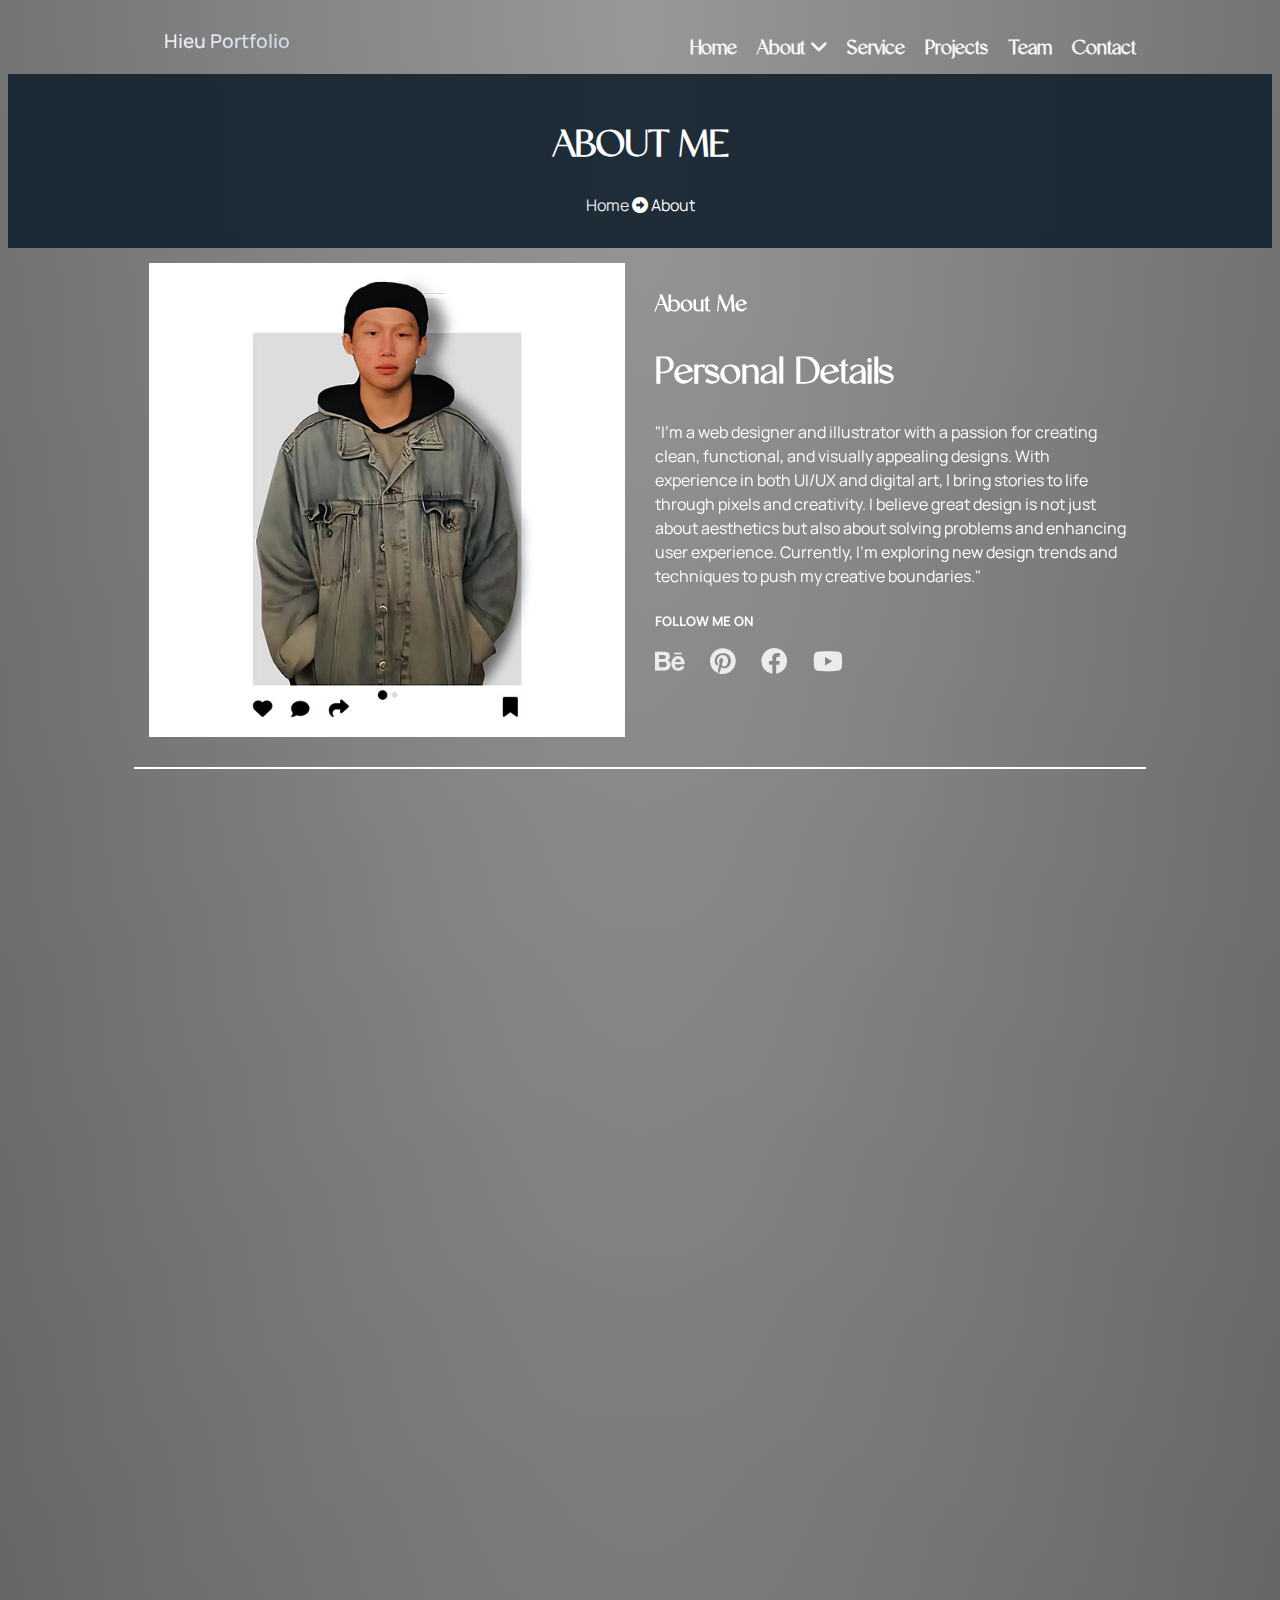
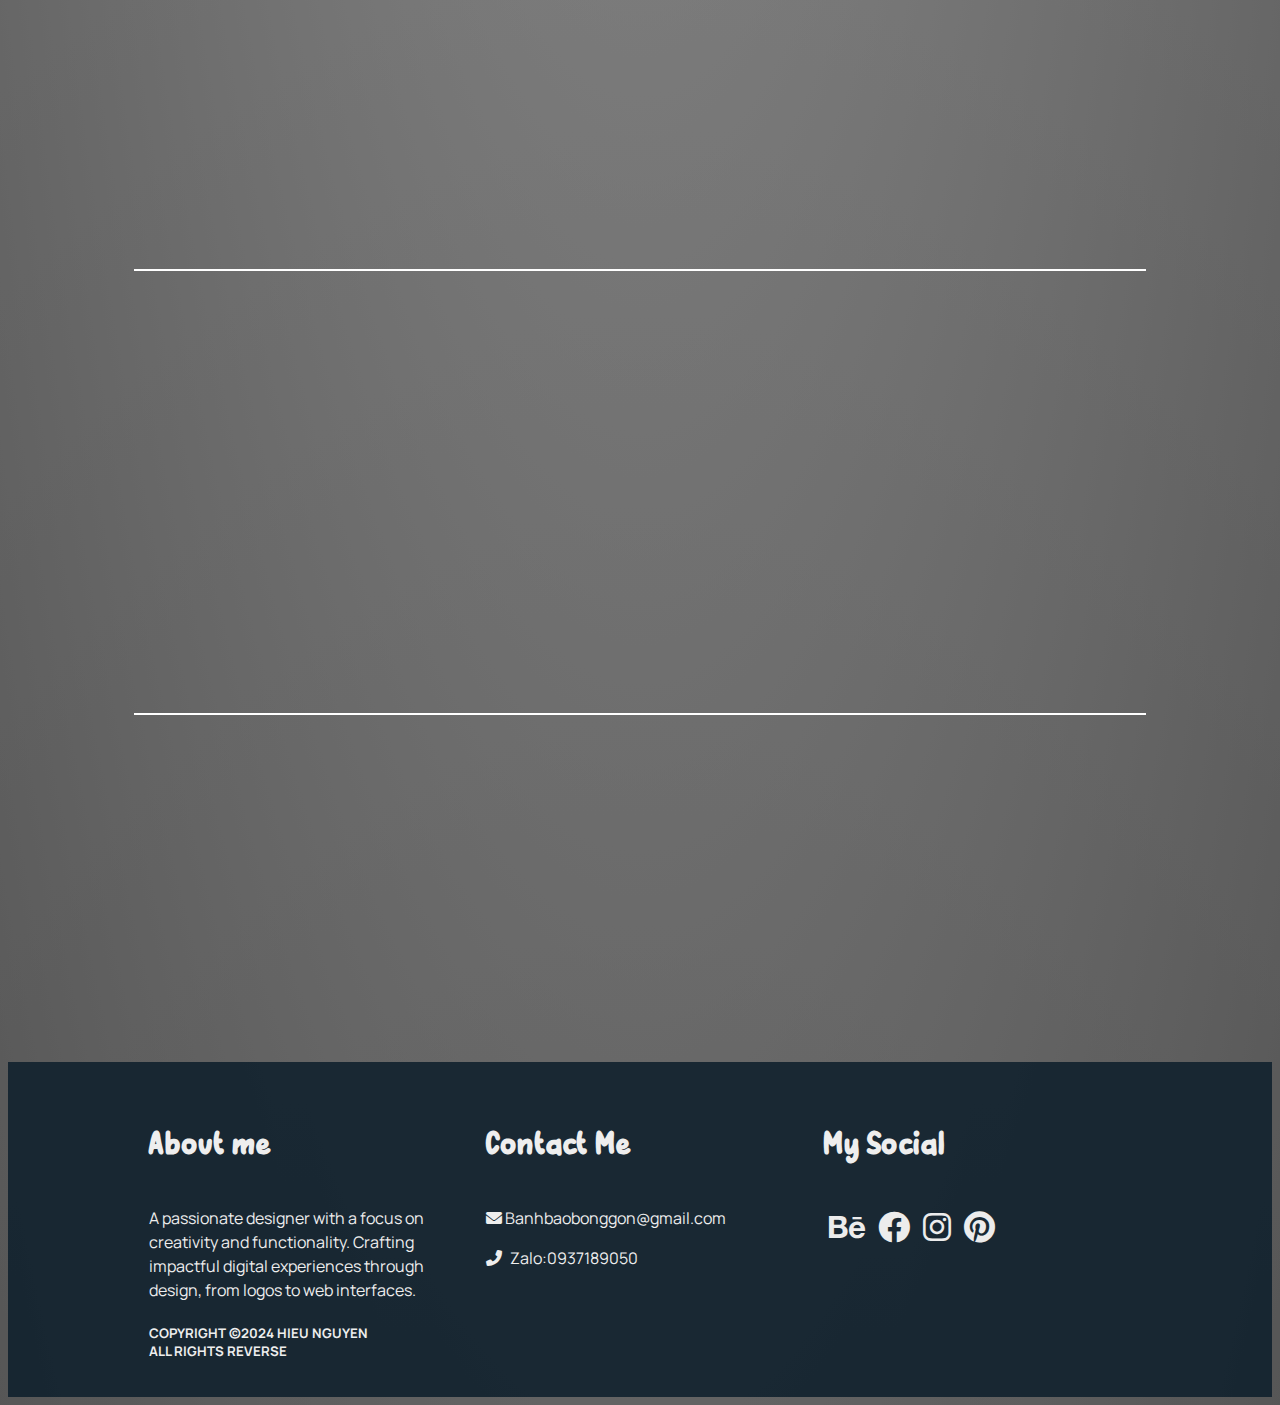
<file: about.html>
<!doctype html>
<html>
<head>
<meta charset="utf-8">
<title>About</title>
<meta name="viewport" content="width=device-width, initial-scale=1">
<title>About</title>
<link rel="stylesheet" href="CSS/MAIN-STYLE.css">
<link rel="icon" href="Image/settings_24dp_025C3A_FILL0_wght400_GRAD0_opsz24.svg">
<link rel="stylesheet" href="CSS/all.css">
<link rel="stylesheet" href="https://cdnjs.cloudflare.com/ajax/libs/font-awesome/6.0.0-beta3/css/all.min.css">
<link rel="stylesheet" href="https://cdn.jsdelivr.net/npm/swiper/swiper-bundle.min.css" />
	<link href="https://cdn.jsdelivr.net/npm/aos@2.3.4/dist/aos.css" rel="stylesheet">

</head>
<body>
<nav> 
	<div class="container">
	<a href="index.html" class="nav-brand">Hieu Portfolio</a>
		<button type="button" class="btn-toggle">
		<span class="fa-solid fa-bars fa-lg"></span>		
		</button>
	<div id="menu">
	<ul>
		<li class="font-nav-bar"><a href="index.html">Home</a></li>
		<li class="font-nav-bar">
			<a href="#" id="btn-dropdown">About <span class="fa-solid fa-angle-down"></span></a>
				<ul id="dropdown-menu">
			<li style="font-size: 1.1rem" ><a href="about.html#resume">My Resume</a></li>
			<li style="font-size: 1.1rem" ><a href="about.html#skill">My Skills</a></li>
			<li style="font-size: 1.1rem"><a href="about.html#tes">My Customer</a></li>
				</ul>
		</li>
		<li class="font-nav-bar"><a href="Service.html">Service</a></li>
		<li class="font-nav-bar"><a href="project.html">Projects</a></li>
		<li class="font-nav-bar"><a href="team.html">Team</a></li>
		<li class="font-nav-bar"><a href="contact.html">Contact</a></li>
	</ul>
	</div>
	</div>
	</nav>
<section id="cv" class="td-trang">
  <div class="container">
    <div class="row">
      <div class="col-12">
        <div class="text-center">
          <h1>ABOUT ME </h1>
			<p><a href="index.html">Home&nbsp; </a><span class="fa-solid fa-arrow-alt-circle-right"></span> About</p>
        </div>
      </div>
    </div>
  </div>
</section>
	<div data-aos="fade-up">
<section id="about-me">
	
  <div class="container">
    <div class="row">
      <div class="col-12 col-md-6"><img src="Image/profile-img.jpg" alt="#" class="img-100"></div>
      <div class="col-12 col-md-6 ">
        <h3>About Me</h3>
        <h1>Personal Details</h1>
        <p class="mb-5">"I'm a web designer and illustrator with a passion for creating clean, functional, and visually appealing designs. With experience in both UI/UX and digital art, I bring stories to life through pixels and creativity. I believe great design is not just about aesthetics but also about solving problems and enhancing user experience. Currently, I’m exploring new design trends and techniques to push my creative boundaries."</p>
        
        <h5>FOLLOW ME ON <br>
          <br>
          <span class="ss-icon"> <a href="https://www.behance.net/trungnguyen452" target="_blank"> <i class="fa-brands fa-behance fa-2x"></i> </a> <a href="https://www.pinterest.com/banhbaobonggon/_profile/" target="_blank"> <i class="fa-brands fa-pinterest fa-2x"></i> </a> <a href="https://www.facebook.com/saigonnb.29/" target="_blank" rel="noopener noreferrer"> <i class="fa-brands fa-facebook fa-2x"></i> </a> <a href="https://www.youtube.com/@boohubby1353" target="_blank"> <i class="fa-brands fa-youtube fa-2x"></i> </a> </span> </h5>
      </div>
    </div>
  </div>
  
</section></div>
	<hr class="custom-hr">
	<div data-aos="fade-up">
	<h1 class="text-center">My Resume</h1>
	<p class="text-center feedback-text">Lorem ipsum dolor sit amet, consectetur adipisicing elit. Fuga dicta voluptatum eligendi sapiente !</p></div>
 <div data-aos="zoom-in-up">
	<section id="resume">
  <div class="container">
    <div class="row">
		
		<div class="col-12 col-md-6 ">
			<h1 style="margin-bottom: 0px" class="text-center font-dacbiet">Education</h1>
		</div>
			<div class="col-12 col-md-6">
		<h1 style="margin-bottom: 0px" class="text-center font-dacbiet">Experiment</h1>
		</div>
     
		<div class="col-12 col-md-6 resume-container text-dark">
        <h4><span class="fa-solid fa-calendar"></span>&nbsp;&nbsp;September 2020 – June 2022</h4>
        <h3>Online Academy</h3>
        <p>Completed a web design and UI/UX certification, focusing on user experience design and web interface design.</p>
        <h5>Online Academy</h5>
      </div>
      <div class="col-12 col-md-6 resume-container text-dark">
        <h4><span class="fa-solid fa-calendar"></span>&nbsp;&nbsp;September 2021 – December 2021</h4>
        <h3>Freelancer</h3>
        <p>Graphic design for personal projects, including logo design and product packaging.</p>
        <h5>Freelancer</h5>
      </div>
    
<div class="col-12 col-md-6 resume-container text-dark">
        <h4><span class="fa-solid fa-calendar"></span>&nbsp;&nbsp;September 2020 – June 2022</h4>
        <h3>FPT University -&nbsp;Software Engineering.</h3>
        <p>Graduated with a degree in Software Engineering, focusing on programming, software development.</p>
        <h5>FPT University</h5>
      </div>
	  <div class="col-12 col-md-6 resume-container text-dark">
        <h4><span class="fa-solid fa-calendar"></span>&nbsp;&nbsp;January 2022 – June 2023</h4>
        <h3>Software Development Company</h3>
        <p>Software development intern, involved in application programming, code optimization, and software testing.</p>
        <h5>FPT Software</h5>
      </div>
		<div class="col-12 col-md-6 resume-container text-dark">
        <h4><span class="fa-solid fa-calendar"></span>&nbsp;&nbsp;September 2022 – June 2024</h4>
        <h3>Arena Multimedia – Diploma in Graphic Design</h3>
        <p>Completed advanced courses in graphic design, including logo design, print design, and brand identity development.</p>
        <h5>Arena Multimedia</h5>
      </div>
		<div class="col-12 col-md-6 resume-container text-dark">
        <h4><span class="fa-solid fa-calendar"></span>&nbsp;&nbsp;July 2023 – Present</h4>
        <h3>Creative Agency, Hồ Chí Minh</h3>
        <p>Participated in designing graphic projects for clients, including logo design, brand identity development.</p>
        <h5>Agency</h5>
      </div>
	</div>
  </div>
	</section>
</div>
		<hr class="custom-hr">	
<div data-aos="fade-up">	
<section id="skill">
  <div class="container">
    <div class="row">
      
		<div class="col-12 col-md-6"><h3 style="font-weight: bold">Tools Expertness</h3></div>
		<div class="col-12 col-md-6"></div>
		<div class="col-12 col-md-6">
		<h4 class="text-right">Photoshop 85%</h4>
			<div class="progress-bar">
			<div class="progress" style="width: 0%" data-percentage="85"></div>												</div>  
				</div>
		<div class="col-12 col-md-6">
		<h4 class="text-right">Indesign 95%</h4>
			<div class="progress-bar">
			<div class="progress" style="width: 0%" data-percentage="95"></div>												</div>  
		</div>
		<div class="col-12 col-md-6">
		<h4 class="text-right">Illustrator 90%</h4>
			<div class="progress-bar">
			<div class="progress" style="width: 0%" data-percentage="90"></div>												</div>  
		</div>
		<div class="col-12 col-md-6">
		<h4 class="text-right">Lightroom 70%</h4>
			<div class="progress-bar">
			<div class="progress" style="width: 0%" data-percentage="70"></div>												</div>  
		</div>
		<div class="col-12 col-md-6">
		<h4 class="text-right">Dreamweaver 80%</h4>
			<div class="progress-bar">
			<div class="progress" style="width: 0%" data-percentage="80"></div>												</div>  
		</div>
		<div class="col-12 col-md-6"></div>
        
		  
      
    </div>
  </div>
</section></div>
<hr class="custom-hr">
	<div data-aos="fade-up">
	<section id="tes">
  <div class="container">
    <div class="row">
      <div class="col-12">
        <h1 class="text-center">Client’s Feedback About Me</h1>
        <p class="text-center feedback-text">It is very easy to start smoking but it is an uphill task to quit it. Ask any chain smoker or even a person.</p>
      <div class="swiper mySwiper">
		  <div class="swiper-wrapper">
		    
		  <div class="swiper-slide">
			  <p>"The design looks great with vibrant colors, but it's a bit too intense. A slight adjustment in contrast and brightness, along with better color balance, would make it perfect!"
				  <h4>— Ngọc Hân, Nara</h4>
			  </p>
			  </div>
		
		  <div class="swiper-slide">
		  <p>"Creative concept, very eye-catching. However, the layout feels a bit cramped, and making it more spacious and balanced, with better alignment, would make it easier to look at."</p>
			  <h4>— Minh Khoa, K-Decor</h4>
		  </div>
		   <div class="swiper-slide">
		  <p>"I'm very impressed with the speed of completion, thank you! The logo is a bit small, making it a little larger and making the headline more prominent would make it perfect."</p>
			  <h4>— Thảo Vy, Green Farm</h4>
		  </div>
		  </div>
		  <div class="swiper-pagination"></div>
		   
		  
		  
		  </div>
		</div>
    </div>
  </div>
</section></div>
<footer class="bg-dark text-light">
	<div class="container">
	<div class="row">
		<div class="col-12 col-md-6 col-lg-4">
		<h4 class="font-dacbiet">About me</h4>
		  <p>A passionate designer with a focus on creativity and functionality. Crafting impactful digital experiences through design, from logos to web interfaces.</p>
			<h5>COPYRIGHT ©2024 HIEU NGUYEN <br>
	         ALL RIGHTS REVERSE</h5>
        </div>
	  <div class="col-12 col-md-6 col-lg-4">
		<h4 class="font-dacbiet">Contact Me</h4>
		<p><i class="fa-solid fa-envelope"></i> Banhbaobonggon@gmail.com</p>
		<p><i class="fa-solid fa-phone-alt">&nbsp;&nbsp; </i>Zalo:0937189050</p>
		</div>
		<div class="col-12 col-md-6 col-lg-4">
		<h4 class="font-dacbiet"> My Social</h4>
		<p class="i-ss">
			<a href="https://www.behance.net/trungnguyen452" target="_blank">
         <i class="fa-brands fa-behance fa-2x"></i></a>      
			<a href="https://www.facebook.com/saigonnb.29/" target="_blank" rel="noopener noreferrer">
         <i class="fa-brands fa-facebook fa-2x"></i></a>
			<a href="https://www.instagram.com/nghieutrung/" target="_blank"> 
				<i class="fa-brands fa-instagram fa-2x"></i></a>
			<a href="https://www.pinterest.com/banhbaobonggon/_profile/" target="_blank">
         <i class="fa-brands fa-pinterest fa-2x"></i>
      </a>
		</p>
		</div>
		
		
		</div>
	
	</div>
	
	
	</footer><footer></footer>
<script src="https://ajax.googleapis.com/ajax/libs/jquery/3.7.1/jquery.min.js"></script> 
<script>
  $(document).ready(function () {
    
    $("#dropdown-menu").hide();

   
    $(".btn-toggle").click(function () {
      $("#menu").slideToggle("slow");
    });

   
    $("#btn-dropdown").click(function (e) {
      e.preventDefault(); 
      $("#dropdown-menu").slideToggle("slow");
    });

    
    $(window).resize(function () {
      if ($(window).width() >= 992) {
        $("#menu").show();
        $("#dropdown-menu").hide();
      }
    });
  });
</script>

	
    <script>
      $(document).ready(function() {
        
        $(".progress").each(function() {
          var percentage = $(this).data('percentage');
          
         
          $(this).css('width', percentage + '%');
        });
      });
    </script>
	
	<script src="https://cdn.jsdelivr.net/npm/swiper/swiper-bundle.min.js"></script>
	<script>
    var swiper = new Swiper(".mySwiper", {
        loop: true, 
        autoplay: {
            delay: 3000,
            disableOnInteraction: false,
        },
        pagination: {
            el: ".swiper-pagination",
            clickable: true, 
        },
        navigation: {
            nextEl: null,
            prevEl: null,
        },
    });
</script>
<script src="https://cdn.jsdelivr.net/npm/aos@2.3.4/dist/aos.js"></script>
<script>
    AOS.init(); 
</script>
</body>
</html>
</file>
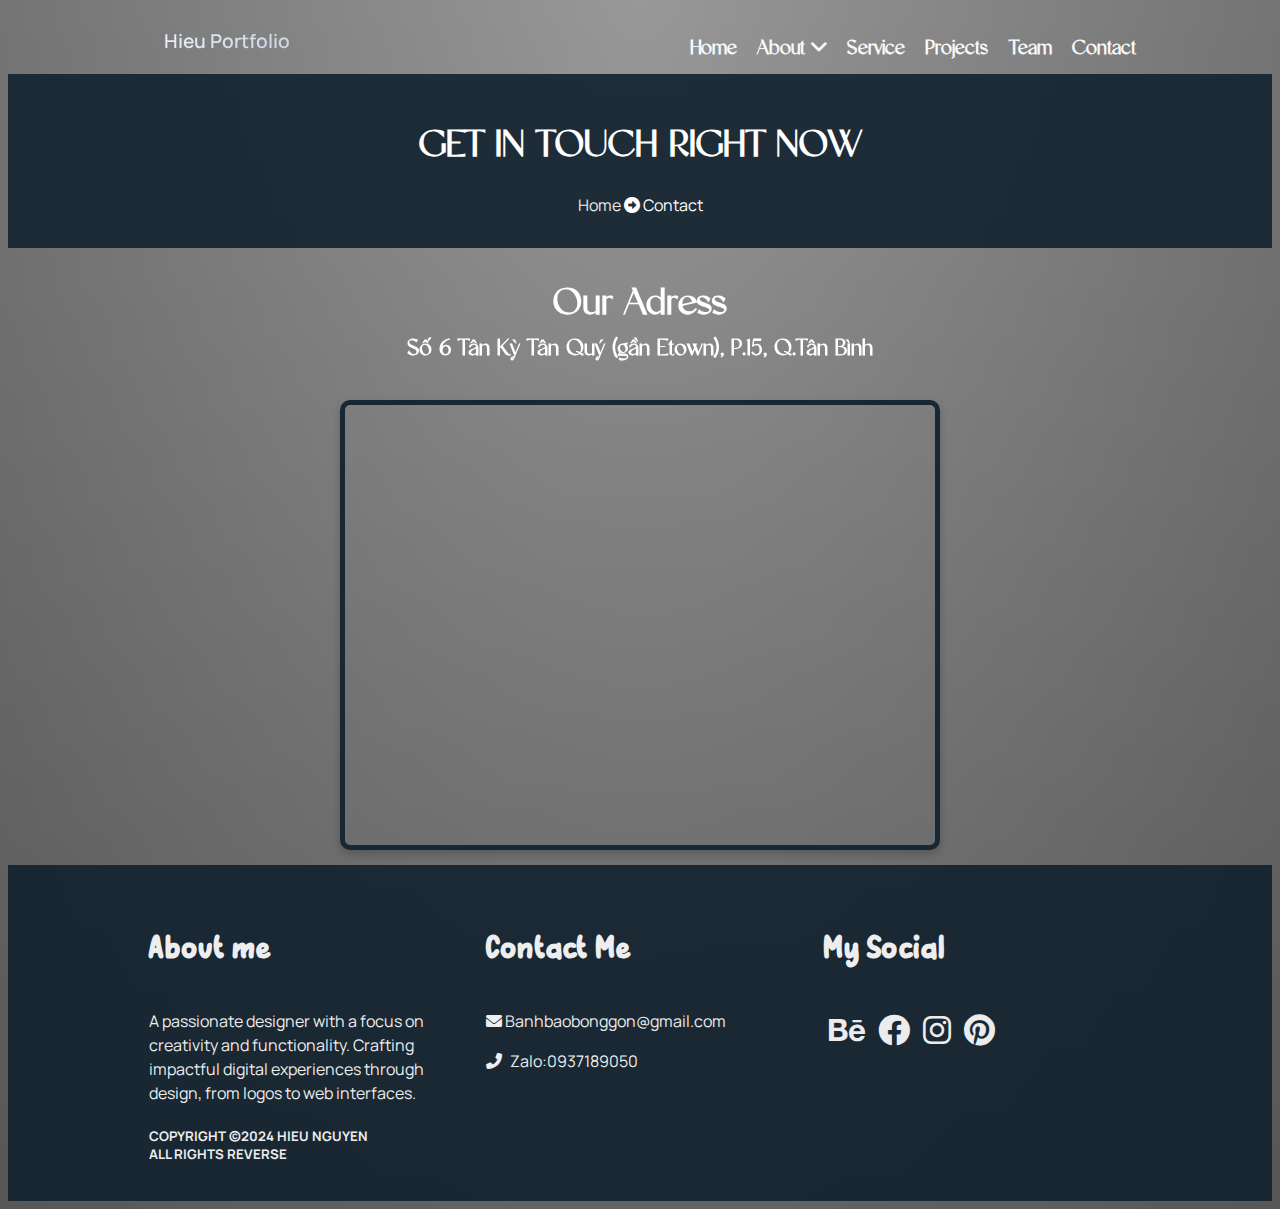
<file: Contact.html>
<!doctype html>
<html>
<head>
<meta charset="utf-8">
<title>Contact</title>
<meta name="viewport" content="width=device-width, initial-scale=1">
<link rel="stylesheet" href="CSS/MAIN-STYLE.css">
<link rel="icon" href="Image/settings_24dp_025C3A_FILL0_wght400_GRAD0_opsz24.svg">
<link rel="stylesheet" href="CSS/all.css">
	<link href="https://cdn.jsdelivr.net/npm/aos@2.3.4/dist/aos.css" rel="stylesheet">
<link rel="stylesheet" href="https://cdnjs.cloudflare.com/ajax/libs/font-awesome/6.0.0-beta3/css/all.min.css">
</head>
	<body>
	<nav> 
	
		<div class="container">
	<a href="index.html" class="nav-brand">Hieu Portfolio</a>
		<button type="button" class="btn-toggle">
		<span class="fa-solid fa-bars fa-lg"></span>		
		</button>
	<div id="menu">
	<ul>
		<li class="font-nav-bar"><a href="index.html">Home</a></li>
		<li class="font-nav-bar">
			<a href="#" id="btn-dropdown">About <span class="fa-solid fa-angle-down"></span></a>
				<ul id="dropdown-menu">
			<li style="font-size: 1.1rem" ><a href="about.html#cv">My Resume</a></li>
			<li style="font-size: 1.1rem" ><a href="about.html#skill">My Skills</a></li>
			<li style="font-size: 1.1rem"><a href="about.html#tes">My Customer</a></li>
				</ul>
		</li>
		<li class="font-nav-bar"><a href="Service.html">Service</a></li>
		<li class="font-nav-bar"><a href="project.html">Projects</a></li>
		<li class="font-nav-bar"><a href="team.html">Team</a></li>
		<li class="font-nav-bar"><a href="contact.html">Contact</a></li>
	</ul>
	</div>
	</div>
	</nav>
		
		<section id="cv" class="td-trang">
  
			<div class="container">
    <div class="row">
      <div class="col-12">
        <div class="text-center">
          <h1>GET IN TOUCH RIGHT NOW </h1>
			<p><a href="index.html">Home&nbsp; </a><span class="fa-solid fa-arrow-alt-circle-right"></span> Contact</p>
        </div>
      </div>
    </div>
  </div>

		</section>
		
			<section id="map">
		<div data-aos="fade-up">	
		<h1 class="text-center"> Our Adress</h1>
			<h3 class="text-center feedback-text">Số 6 Tân Kỳ Tân Quý (gần Etown), P.15, Q.Tân Bình</h3>
		<div class="col-12">
			<div class="map-container mx-auto">
			<iframe src="https://www.google.com/maps/embed?pb=!1m18!1m12!1m3!1d3919.096458281321!2d106.63430737451748!3d10.803923958686985!2m3!1f0!2f0!3f0!3m2!1i1024!2i768!4f13.1!3m3!1m2!1s0x3175295a715fa2fb%3A0xa85f7fc3936c5e02!2zNiDEkC4gVMOibiBL4buzIFTDom4gUXXDvSwgUGjGsOG7nW5nIDEzLCBUw6JuIELDrG5oLCBI4buTIENow60gTWluaCwgVmnhu4d0IE5hbQ!5e0!3m2!1svi!2s!4v1734158256967!5m2!1svi!2s" width="600" height="450" style="border:0;" allowfullscreen="" loading="lazy" referrerpolicy="no-referrer-when-downgrade"></iframe></div></div></div>
		</section>
<footer class="bg-dark text-light">
	<div class="container">
	<div class="row">
		<div class="col-12 col-md-6 col-lg-4">
		<h4 class="font-dacbiet">About me</h4>
			 <p>A passionate designer with a focus on creativity and functionality. Crafting impactful digital experiences through design, from logos to web interfaces.</p>
			<h5>COPYRIGHT ©2024 HIEU NGUYEN <br>
	         ALL RIGHTS REVERSE</h5>
		
		
		
		
		
		</div>
	  <div class="col-12 col-md-6 col-lg-4">
		<h4 class="font-dacbiet">Contact Me</h4>
		<p><i class="fa-solid fa-envelope"></i> Banhbaobonggon@gmail.com</p>
		<p><i class="fa-solid fa-phone-alt">&nbsp;&nbsp; </i>Zalo:0937189050</p>
		</div>
		<div class="col-12 col-md-6 col-lg-4">
		<h4 class="font-dacbiet"> My Social</h4>
		<p class="i-ss">
			<a href="https://www.behance.net/trungnguyen452" target="_blank">
         <i class="fa-brands fa-behance fa-2x"></i></a>      
			<a href="https://www.facebook.com/saigonnb.29/" target="_blank" rel="noopener noreferrer">
         <i class="fa-brands fa-facebook fa-2x"></i></a>
			<a href="https://www.instagram.com/nghieutrung/" target="_blank"> 
				<i class="fa-brands fa-instagram fa-2x"></i></a>
			<a href="https://www.pinterest.com/banhbaobonggon/_profile/" target="_blank">
         <i class="fa-brands fa-pinterest fa-2x"></i>
      </a>
		</p>
		</div>
		
		
		</div>
	
	</div>
	
	
	</footer>
		<script src="https://cdn.jsdelivr.net/npm/aos@2.3.4/dist/aos.js"></script>
<script>
    AOS.init();  
</script>
		<script src="https://ajax.googleapis.com/ajax/libs/jquery/3.7.1/jquery.min.js"></script>
<script>
  $(document).ready(function () {
    $("#dropdown-menu").hide();

   
    $(".btn-toggle").click(function () {
      $("#menu").slideToggle("slow");
    });

   
    $("#btn-dropdown").click(function (e) {
      e.preventDefault();
      $("#dropdown-menu").slideToggle("slow");
    });

   
    $(window).resize(function () {
      if ($(window).width() >= 992) {
        $("#menu").show(); 
        $("#dropdown-menu").hide(); 
      }
    });
  });
</script>

</body>
</html>
</file>
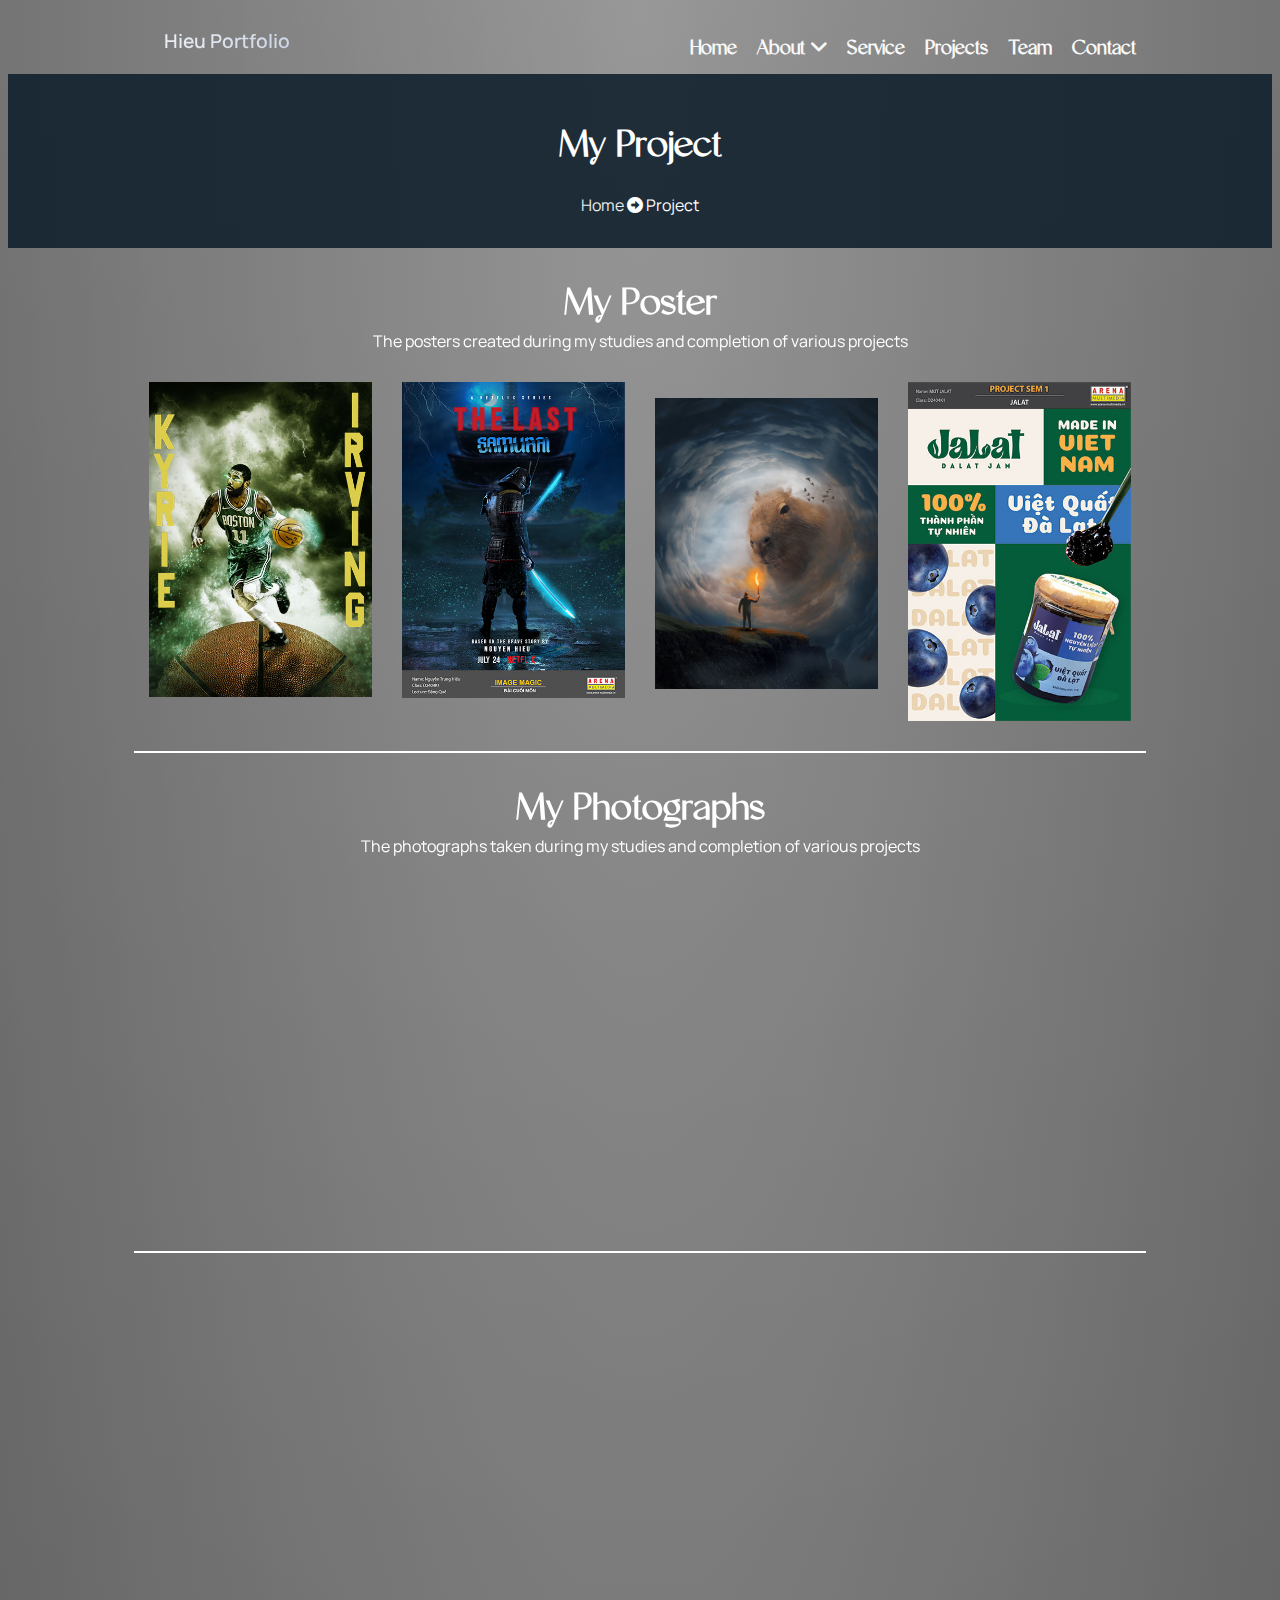
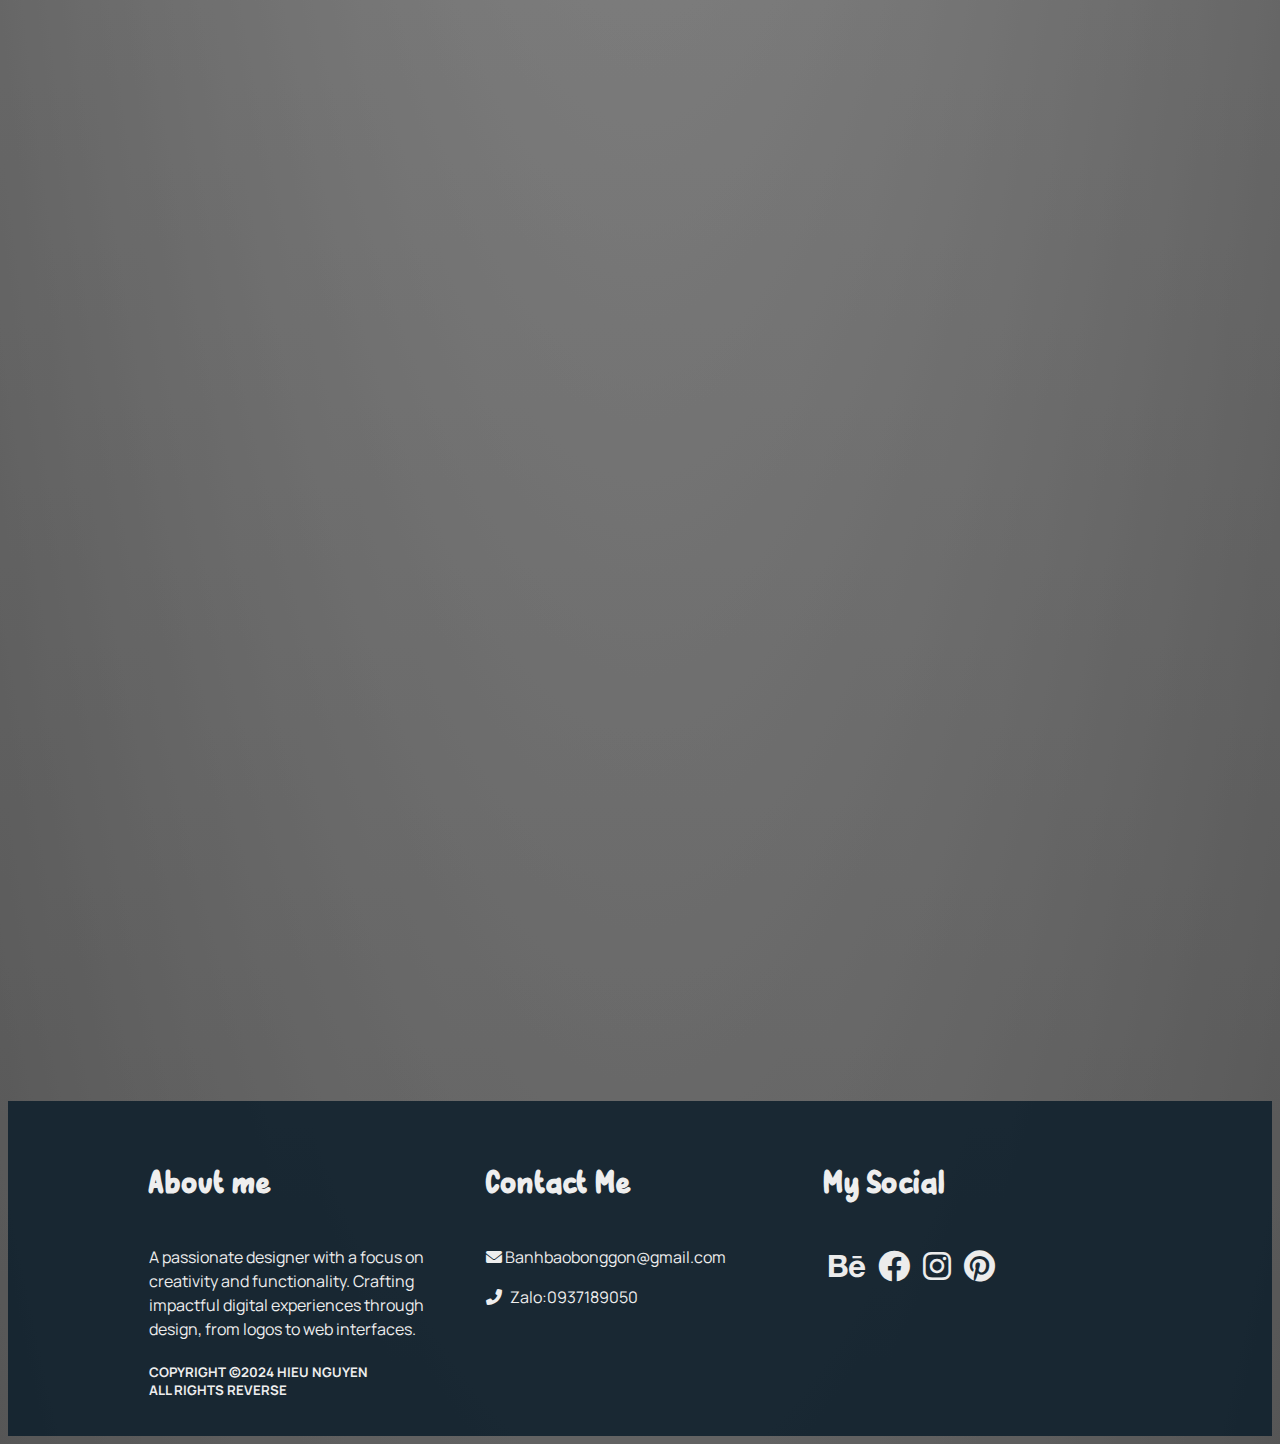
<file: project.html>
<!doctype html>
<html>
<head>
<meta charset="utf-8">
<meta name="viewport" content="width=device-width, initial-scale=1">
<title>Project</title>
<link rel="stylesheet" href="CSS/MAIN-STYLE.css">
<link rel="icon" href="Image/settings_24dp_025C3A_FILL0_wght400_GRAD0_opsz24.svg">
	<link rel="stylesheet" href="CSS/all.css">
	<link rel="stylesheet" href="https://cdnjs.cloudflare.com/ajax/libs/font-awesome/6.0.0-beta3/css/all.min.css">	
	<link href="https://cdn.jsdelivr.net/npm/aos@2.3.4/dist/aos.css" rel="stylesheet">
</head>

<body>
	<nav> 
	<div class="container">
	<a href="index.html" class="nav-brand">Hieu Portfolio</a>
		<button type="button" class="btn-toggle">
		<span class="fa-solid fa-bars fa-lg"></span>		
		</button>
	<div id="menu">
	<ul>
		<li class="font-nav-bar"><a href="index.html">Home</a></li>
		<li class="font-nav-bar">
			<a href="#" id="btn-dropdown">About <span class="fa-solid fa-angle-down"></span></a>
				<ul id="dropdown-menu">
			<li style="font-size: 1.1rem" ><a href="about.html#cv">My Resume</a></li>
			<li style="font-size: 1.1rem" ><a href="about.html#skill">My Skills</a></li>
			<li style="font-size: 1.1rem"><a href="about.html#tes">My Customer</a></li>
				</ul>
		</li>
		<li class="font-nav-bar"><a href="Service.html">Service</a></li>
		<li class="font-nav-bar"><a href="project.html">Projects</a></li>
		<li class="font-nav-bar"><a href="team.html">Team</a></li>
		<li class="font-nav-bar"><a href="contact.html">Contact</a></li>
	</ul>
	</div>
	</div>
	</nav>
	<section id="cv" class="td-trang">
  
			<div class="container">
    <div class="row">
      <div class="col-12">
        <div class="text-center">
          <h1>My Project </h1>
			<p><a href="index.html">Home&nbsp; </a><span class="fa-solid fa-arrow-alt-circle-right"></span> Project</p>
        </div>
      </div>
    </div>
  </div>

		</section>
	
	<section id="poster">
		<div data-aos="flip-up"><h1 class="text-center">My Poster</h1>
		<p class="feedback-text text-center">The posters created during my studies and completion of various projects</p>
		</div>
	<div data-aos="fade-up"><div class="container">
		<div class="row">
		<div class="col-6 col-md-4 col-lg-3">
			<a href=""><img src="Image/final-typo-da-xuly.jpg" alt="#" class="img-100"></a>
			</div>
			<div class="col-6 col-md-4 col-lg-3">
			<a href=""><img src="Image/Nguyen-Trung-Hieu-final-copy.jpg" alt="#" class="img-100"></a>
			</div>  
			<div class="col-6 col-md-4 col-lg-3">
			<a href=""><img src="Image/capybara-copy.jpg" alt="#" class="img-100 mt-4"></a>
			</div>
			<div class="col-6 col-md-4 col-lg-3">
			<a href=""><img src="Image/Artboard-3-100.jpg" alt="#" class="img-100"></a>
			</div>
		</div>
	</div></div>
	</section>
	<hr class="custom-hr">
<section id="photograph">
		<div data-aos="flip-up"><h1 class="text-center">My Photographs</h1>
		<p class="feedback-text text-center">The photographs taken during my studies and completion of various projects</p>
		</div>
	<div data-aos="fade-up"><div class="container">
		<div class="row">
		<div class="col-6 col-md-4 col-lg-3">
			<a href=""><img src="Image/Bản-sao-của-2.jpg" alt="#" class="img-100"></a>
		  </div>
			<div class="col-6 col-md-4 col-lg-3">
			<a href=""><img src="Image/Bản-sao-của-1.jpg" alt="#" class="img-100"></a>
			</div>  
			<div class="col-6 col-md-4 col-lg-3">
			<a href=""><img src="Image/IMG_0069-copy.jpg" alt="#" class="img-100"></a>
			</div>
			<div class="col-6 col-md-4 col-lg-3">
			<a href=""><img src="Image/IMG_005511-copy.jpg" alt="#" class="img-100"></a>
			</div>
		</div>
	</div></div>
	</section>
	<hr class="custom-hr">
		<section id="b-idenity">
		<div data-aos="flip-up"><h1 class="text-center">My Brand Idenity</h1>
		<p class="feedback-text text-center">The brand identity created during my studies and completion of various projects</p>
		</div>
	<div data-aos="fade-up"><div class="container">
		<div class="row">
		<div class="col-12 col-md-6">
			<a href=""><img src="Image/Folder-Mockup.jpg" alt="#" class="img-100"></a>
			</div>
			<div class="col-12 col-md-6">
			<a href=""><img src="Image/Card-Name-Mockup.jpg" alt="#" class="img-100"></a>
			</div> 
			<div class="col-12 col-md-6">
			<a href=""><img src="Image/Envelope-mockup.jpg" alt="#" class="img-100" style="height: 367px"></a>
			</div>
			<div class="col-12 col-md-6">
			<a href=""><img src="Image/Large-Envelope-mockup.jpg" alt="#" class="img-100"></a>
			</div>
			<div class="col-12 col-md-6">
			<a href=""><img src="Image/Letter-Head-mockup.jpg" alt="#" class="img-100"></a>
			</div>
			<div class="col-12 col-md-6">
			<a href=""><img src="Image/Free-Employee-ID-Card-Holder-Mockup.jpg" alt="#" class="img-100" style="height: 350px"></a>
			</div>
			
		</div>
	</div></div>
	</section>
	
	<footer class="bg-dark text-light">
	<div class="container">
	<div class="row">
	  <div class="col-12 col-md-6 col-lg-4">
		<h4 class="font-dacbiet">About me</h4>
			 <p>A passionate designer with a focus on creativity and functionality. Crafting impactful digital experiences through design, from logos to web interfaces.</p>
			<h5>COPYRIGHT ©2024 HIEU NGUYEN <br> ALL RIGHTS REVERSE</h5>
		
		
		
		
		
		</div>
	  <div class="col-12 col-md-6 col-lg-4">
		<h4 class="font-dacbiet">Contact Me</h4>
		<p><i class="fa-solid fa-envelope"></i> Banhbaobonggon@gmail.com</p>
		<p><i class="fa-solid fa-phone-alt">&nbsp;&nbsp; </i>Zalo:0937189050</p>
	  </div>
		<div class="col-12 col-md-6 col-lg-4">
		<h4 class="font-dacbiet"> My Social</h4>
		<p class="i-ss">
			<a href="https://www.behance.net/trungnguyen452" target="_blank">
         <i class="fa-brands fa-behance fa-2x"></i></a>      
			<a href="https://www.facebook.com/saigonnb.29/" target="_blank" rel="noopener noreferrer">
         <i class="fa-brands fa-facebook fa-2x"></i></a>
			<a href="https://www.instagram.com/nghieutrung/" target="_blank"> 
				<i class="fa-brands fa-instagram fa-2x"></i></a>
			<a href="https://www.pinterest.com/banhbaobonggon/_profile/" target="_blank">
         <i class="fa-brands fa-pinterest fa-2x"></i>
      </a>
		</p>
		</div>
		
		
	  </div>
	
	</div>
	
</footer>
	<script src="https://cdn.jsdelivr.net/npm/aos@2.3.4/dist/aos.js"></script>
<script>
    AOS.init();  // Khởi tạo thư viện AOS
</script>
	<script src="https://ajax.googleapis.com/ajax/libs/jquery/3.7.1/jquery.min.js"></script>
<script>
  $(document).ready(function () {
    // Ẩn dropdown menu khi trang vừa tải
    $("#dropdown-menu").hide();

    // Toggle main menu khi click nút hamburger
    $(".btn-toggle").click(function () {
      $("#menu").slideToggle("slow");
    });

    // Toggle dropdown menu khi click nút "About"
    $("#btn-dropdown").click(function (e) {
      e.preventDefault(); // Ngăn chặn link nhảy
      $("#dropdown-menu").slideToggle("slow");
    });

    // Đảm bảo reset trạng thái menu và dropdown khi resize
    $(window).resize(function () {
      if ($(window).width() >= 992) {
        $("#menu").show(); // Hiển thị menu chính
        $("#dropdown-menu").hide(); // Ẩn dropdown menu
      }
    });
  });
</script>

</body>
</html>
</file>
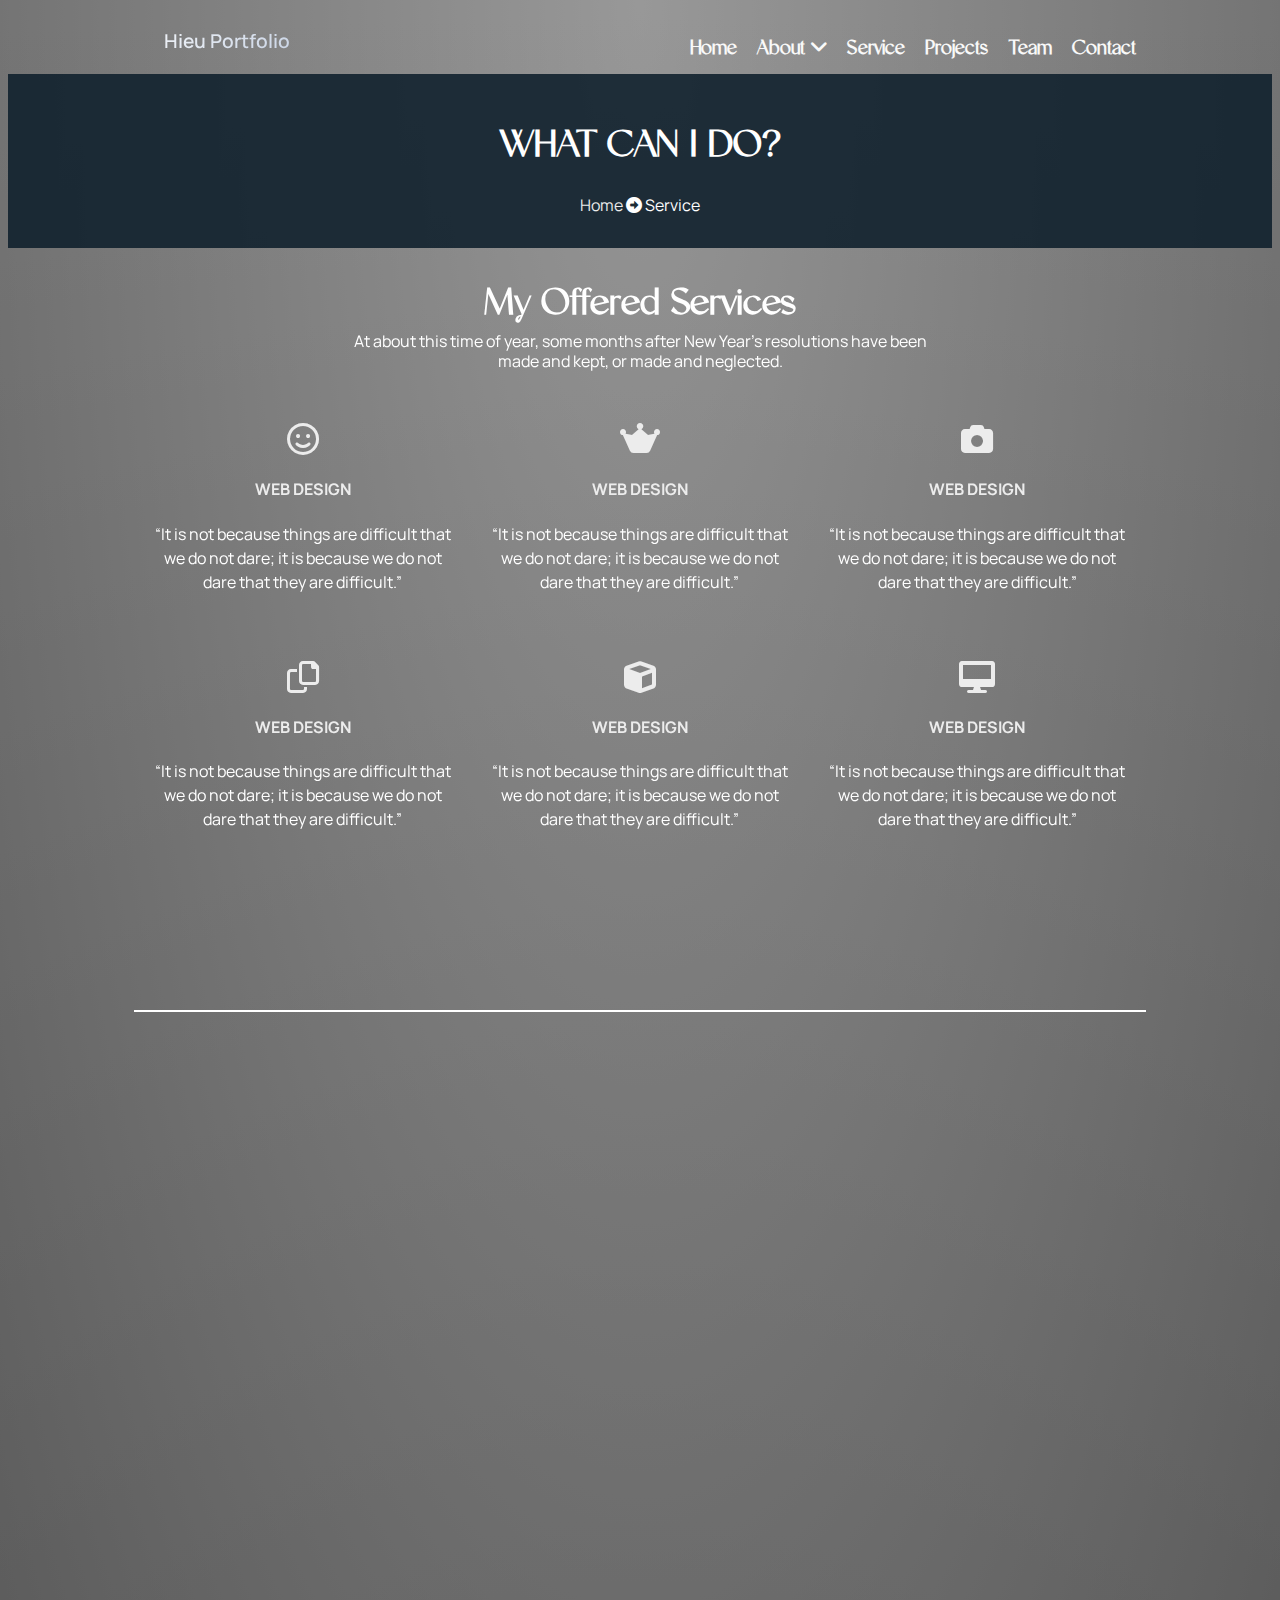
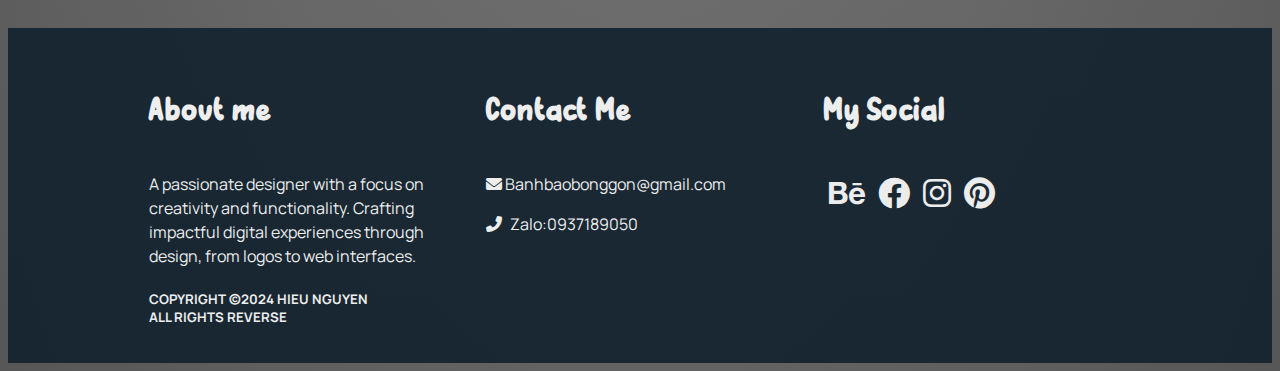
<file: Service.html>
<!doctype html>
<html>
<head>
<meta charset="utf-8">
<title>Service</title>
<meta name="viewport" content="width=device-width, initial-scale=1">
<title>About</title>
<link rel="stylesheet" href="CSS/MAIN-STYLE.css">
<link rel="icon" href="Image/settings_24dp_025C3A_FILL0_wght400_GRAD0_opsz24.svg">
<link rel="stylesheet" href="CSS/all.css">
<link rel="stylesheet" href="https://cdnjs.cloudflare.com/ajax/libs/font-awesome/6.0.0-beta3/css/all.min.css">
	<link href="https://cdn.jsdelivr.net/npm/aos@2.3.4/dist/aos.css" rel="stylesheet">
</head>
<head>
<meta charset="utf-8">
<title>Service</title>
</head>
<body>
	<nav> 
	<div class="container">
	<a href="index.html" class="nav-brand">Hieu Portfolio</a>
		<button type="button" class="btn-toggle">
		<span class="fa-solid fa-bars fa-lg"></span>		
		</button>
	<div id="menu">
	<ul>
		<li class="font-nav-bar"><a href="index.html">Home</a></li>
		<li class="font-nav-bar">
			<a href="#" id="btn-dropdown">About <span class="fa-solid fa-angle-down"></span></a>
				<ul id="dropdown-menu">
			<li style="font-size: 1.1rem" ><a href="about.html#cv">My Resume</a></li>
			<li style="font-size: 1.1rem" ><a href="about.html#skill">My Skills</a></li>
			<li style="font-size: 1.1rem"><a href="about.html#tes">My Customer</a></li>
				</ul>
		</li>
		<li class="font-nav-bar"><a href="Service.html">Service</a></li>
		<li class="font-nav-bar"><a href="project.html">Projects</a></li>
		<li class="font-nav-bar"><a href="team.html">Team</a></li>
		<li class="font-nav-bar"><a href="contact.html">Contact</a></li>
	</ul>
	</div>
	</div>
	</nav>
<section id="cv" class="td-trang">
  <div class="container">
    <div class="row">
      <div class="col-12">
        <div class="text-center">
          <h1>WHAT CAN I DO? </h1>
<p><a href="index.html">Home&nbsp; </a><span class="fa-solid fa-arrow-alt-circle-right"></span> Service</p>      
</div>
      </div>
    </div>
  </div>
</section>
	
<div data-aos="fade-up">
	<h1 class="text-center">My Offered Services</h1>
	<p class="text-center feedback-text">At about this time of year, some months after New Year’s resolutions have been <br> made and kept, or made and neglected.</p></div>
	<section id="service-list">
	<div data-aos="fade-up">
		<div class="container">
		<div class="row text-center">
			<div class="col-12 col-md-6 col-lg-4">
			<h4><a href="#"><i class="fa-regular fa-face-smile fa-2x"></i><br><br>WEB DESIGN</a></h4>
				<p>“It is not because things are difficult that we do not dare; it is because we do not dare that they are difficult.”</p>
			</div>
			<div class="col-12 col-md-6 col-lg-4">
			<h4><a href="#"><i class="fa-solid fa-web-awesome fa-2x"></i><br><br>WEB DESIGN</a></h4>
				<p>“It is not because things are difficult that we do not dare; it is because we do not dare that they are difficult.”</p>
			</div>
			<div class="col-12 col-md-6 col-lg-4">
			<h4><a href="#"><i class="fa-solid fa-camera fa-2x"></i><br><br>WEB DESIGN</a></h4>
				<p>“It is not because things are difficult that we do not dare; it is because we do not dare that they are difficult.”</p>
			</div>
			<div class="col-12 col-md-6 col-lg-4">
			<h4><a href="#"><i class="fa-regular fa-copy fa-2x"></i><br><br>WEB DESIGN</a></h4>
				<p>“It is not because things are difficult that we do not dare; it is because we do not dare that they are difficult.”</p>
			</div>
			<div class="col-12 col-md-6 col-lg-4">
			<h4><a href="#"><i class="fa-solid fa-cube fa-2x"></i><br><br>WEB DESIGN</a></h4>
				<p>“It is not because things are difficult that we do not dare; it is because we do not dare that they are difficult.”</p>
			</div>
			<div class="col-12 col-md-6 col-lg-4">
			<h4><a href="#"><i class="fa-solid fa-desktop fa-2x"></i><br><br>WEB DESIGN</a></h4>
				<p>“It is not because things are difficult that we do not dare; it is because we do not dare that they are difficult.”</p>
			</div>
		
	</div>
		</div>
	
	</div>
	
	
	
	</section>
	<div data-aos="fade-up">
	<section id="clients-number">
	<div class="container">
		<div class="row bg-dark align-item-center">
		<div class="col-12 col-md-6 col-lg-3">
			<h3 class="text-light text-center">
			<span class="count" data-target="50">0</span><br>	
		  Completed Designs</h3>

			</div>
			<div class="col-12 col-md-6 col-lg-3">
			<h3 class="text-light text-center">
			  <span class="count" data-target="45">0</span><br>
			  Satisfied Clients
			  </h3>
			</div>
			<div class="col-12 col-md-6 col-lg-3">
			<h3 class="text-light text-center">
			<span class="count" data-target="300">0</span><br>
				Creative Hours</h3>
			</div>
			<div class="col-12 col-md-6 col-lg-3">
			<h3 class="text-light text-center">
				<span class="count" data-target="15">0</span><br>
				
				Skills Mastered</h3>
			</div>
		
		
		
		</div>
	</div>
	</section></div>	
	<hr class="custom-hr">
	<div data-aos="fade-up">
	<h1 class="text-center">Choose Your Plan</h1>
	<p class="text-center feedback-text">When someone does something that they know that they shouldn’t do, did they.</p>
	<section id="pricing-table">
		<div class="container">
			<div class="row">
			<div class="col-md-4">
				<div class="pricing-card">
				<h3 class="text-dark"> Thiết kế Website (UI/UX) </h3>
					<h3 class="text-dark">$299 - $399 </h3>
					
						<h5 class="text-dark">  Responsive Design</h5>
						<h5 class="text-dark">  User-Centered Layout</h5>
						<h5 class="text-dark">  UI/UX Research</h5>
						<h5 class="text-dark">  Cross-browser Compatibility</h5>
				  <button class="pricing-btn"> Learn more</button>
				
				</div>
				
				</div>
				<div class="col-md-4">
				<div class="pricing-card">
				<h3 class="text-dark"> Poster Design <br>High Quality </h3>
				  <h3 class="text-dark">39$ - 69$ </h3>
					
						<h5 class="text-dark">  Custom Illustrations</h5>
						<h5 class="text-dark">  Target Audience Focus</h5>
						<h5 class="text-dark">  Unique Layouts</h5>
						<h5 class="text-dark">  High-Quality Printing</h5>
					<button class="pricing-btn"> Learn more</button>
				
				</div>
				
				</div>
				<div class="col-md-4">
				<div class="pricing-card">
				<h3 class="text-dark"> Brand Identity Design </h3>
					<h3 class="text-dark">$799 - $999&nbsp; </h3>
					
						<h5 class="text-dark">  Logo Design</h5>
						<h5 class="text-dark">  Color Palette Creation</h5>
						<h5 class="text-dark">  Brand Guidelines</h5>
						<h5 class="text-dark">  Stationery Design</h5>
					<button class="pricing-btn"> Learn more</button>
				
				</div>
				
				</div>
			
			</div>
		</div>
	</section>
	</div>
<footer class="bg-dark text-light">
	<div class="container">
	<div class="row">
		<div class="col-12 col-md-6 col-lg-4">
		<h4 class="font-dacbiet">About me</h4>
			 <p>A passionate designer with a focus on creativity and functionality. Crafting impactful digital experiences through design, from logos to web interfaces.</p>
			<h5>COPYRIGHT ©2024 HIEU NGUYEN <br> ALL RIGHTS REVERSE</h5>
		
		
		
		
		
		</div>
	  <div class="col-12 col-md-6 col-lg-4">
		<h4 class="font-dacbiet">Contact Me</h4>
		<p><i class="fa-solid fa-envelope"></i> Banhbaobonggon@gmail.com</p>
		<p><i class="fa-solid fa-phone-alt">&nbsp;&nbsp; </i>Zalo:0937189050</p>
		</div>
		<div class="col-12 col-md-6 col-lg-4">
		<h4 class="font-dacbiet"> My Social</h4>
		<p class="i-ss">
			<a href="https://www.behance.net/trungnguyen452" target="_blank">
         <i class="fa-brands fa-behance fa-2x"></i></a>      
			<a href="https://www.facebook.com/saigonnb.29/" target="_blank" rel="noopener noreferrer">
         <i class="fa-brands fa-facebook fa-2x"></i></a>
			<a href="https://www.instagram.com/nghieutrung/" target="_blank"> 
				<i class="fa-brands fa-instagram fa-2x"></i></a>
			<a href="https://www.pinterest.com/banhbaobonggon/_profile/" target="_blank">
         <i class="fa-brands fa-pinterest fa-2x"></i>
      </a>
		</p>
		</div>
		
		
		</div>
	
	</div>
	
	
	</footer>
<script src="https://ajax.googleapis.com/ajax/libs/jquery/3.7.1/jquery.min.js"></script>
<script>
  $(document).ready(function() {
    
    $('.count').each(function() {
      var $this = $(this);
      var target = $this.data('target');
      var count = 0;
      var speed = 2000; 

     
      var interval = setInterval(function() {
        count += 1;
        $this.text(count); 
        if (count >= target) {
          clearInterval(interval); 
        }
      }, speed / target);
    });
  });
</script>
	<script src="https://cdn.jsdelivr.net/npm/aos@2.3.4/dist/aos.js"></script>
<script>
    AOS.init();  
</script>
<script>
  $(document).ready(function () {
    
    $("#dropdown-menu").hide();

    
    $(".btn-toggle").click(function () {
      $("#menu").slideToggle("slow");
    });

    
    $("#btn-dropdown").click(function (e) {
      e.preventDefault(); 
      $("#dropdown-menu").slideToggle("slow");
    });

    
    $(window).resize(function () {
      if ($(window).width() >= 992) {
        $("#menu").show(); 
        $("#dropdown-menu").hide(); 
      }
    });
  });
</script>

	</body>
</html>
</file>
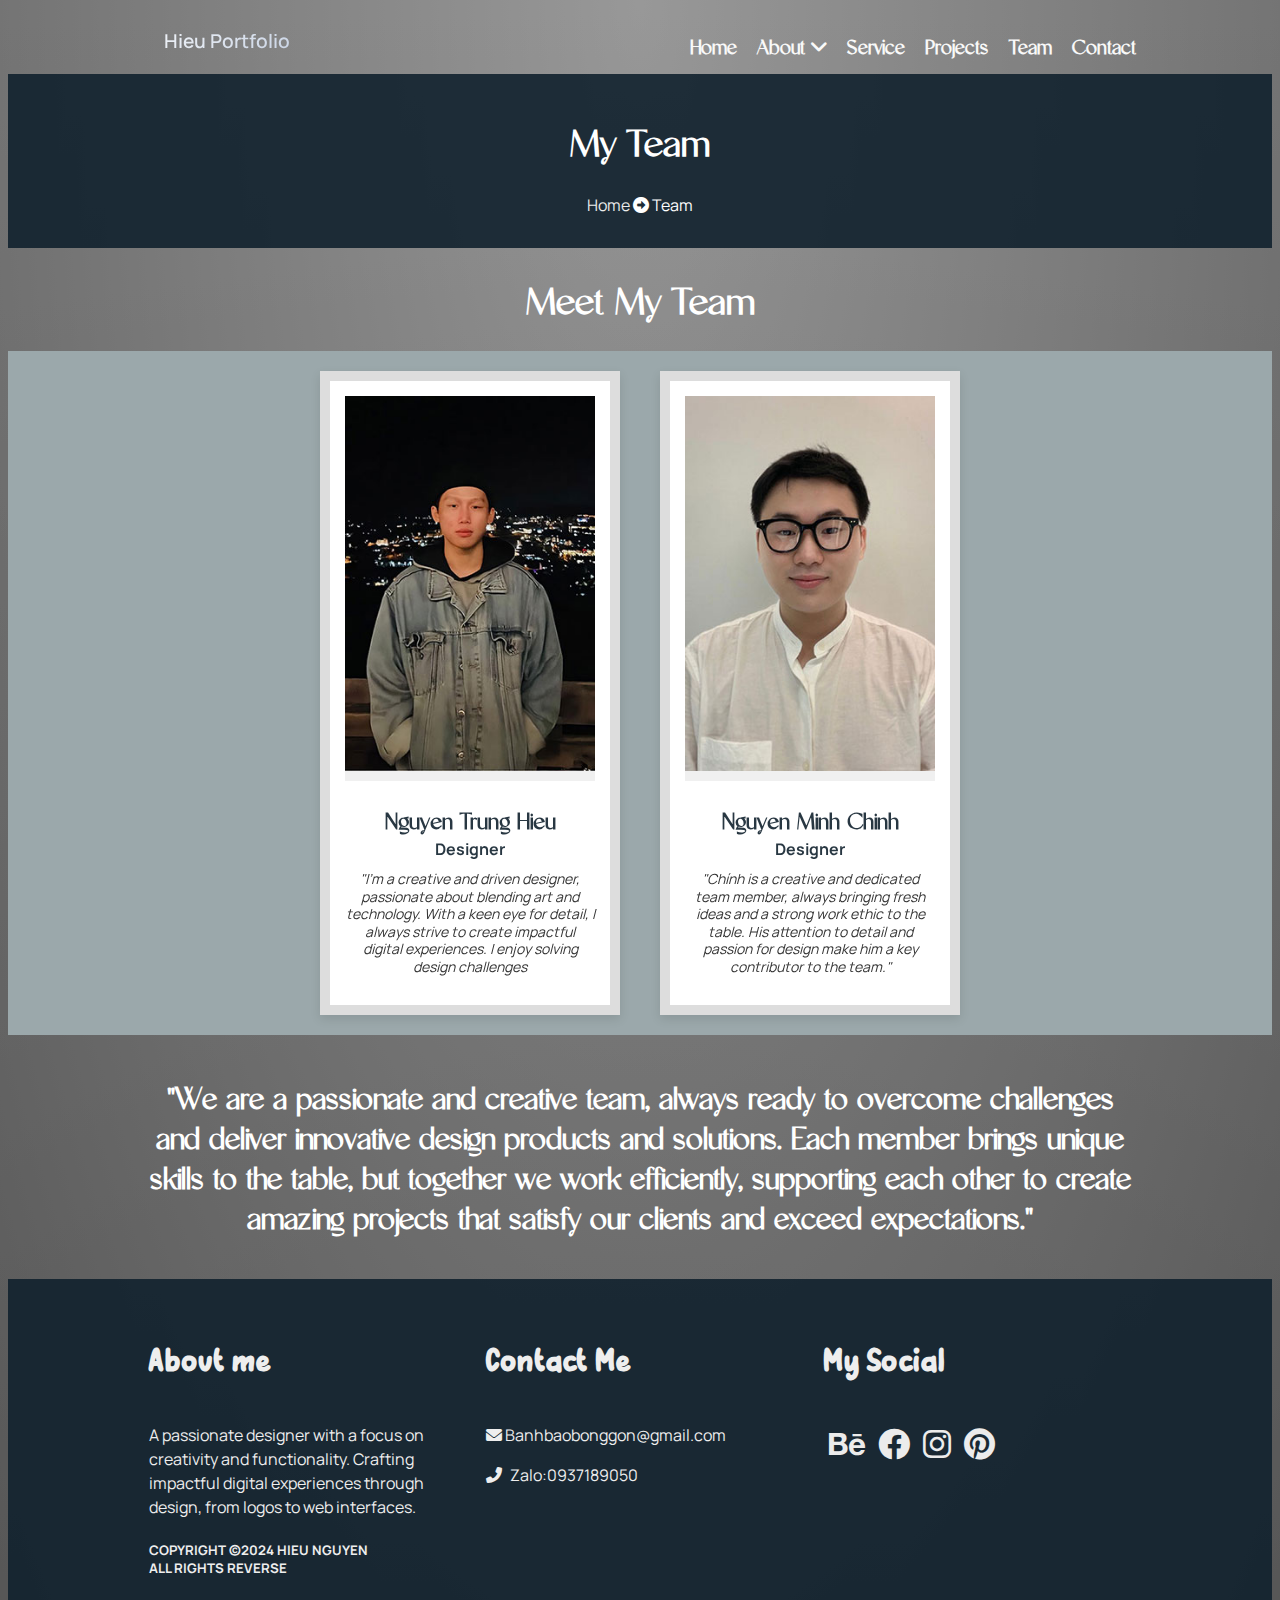
<file: team.html>
<!doctype html>
<html>
<head>
<meta charset="utf-8">
<meta name="viewport" content="width=device-width, initial-scale=1">
<title>Team</title>
<link rel="stylesheet" href="CSS/MAIN-STYLE.css">
<link rel="icon" href="Image/settings_24dp_025C3A_FILL0_wght400_GRAD0_opsz24.svg">
	<link rel="stylesheet" href="CSS/all.css">
	<link rel="stylesheet" href="https://cdnjs.cloudflare.com/ajax/libs/font-awesome/6.0.0-beta3/css/all.min.css">
<link rel="stylesheet" href="dist/css/lightbox.css">
	<link href="https://cdn.jsdelivr.net/npm/aos@2.3.4/dist/aos.css" rel="stylesheet">

</head>

<body>
	<nav> 
	<div class="container">
	<a href="index.html" class="nav-brand">Hieu Portfolio</a>
		<button type="button" class="btn-toggle">
		<span class="fa-solid fa-bars fa-lg"></span>		
		</button>
	<div id="menu">
	<ul>
		<li class="font-nav-bar"><a href="index.html">Home</a></li>
		<li class="font-nav-bar">
			<a href="#" id="btn-dropdown">About <span class="fa-solid fa-angle-down"></span></a>
				<ul id="dropdown-menu">
			<li style="font-size: 1.1rem" ><a href="about.html#cv">My Resume</a></li>
			<li style="font-size: 1.1rem" ><a href="about.html#skill">My Skills</a></li>
			<li style="font-size: 1.1rem"><a href="about.html#tes">My Customer</a></li>
				</ul>
		</li>
		<li class="font-nav-bar"><a href="Service.html">Service</a></li>
		<li class="font-nav-bar"><a href="project.html">Projects</a></li>
		<li class="font-nav-bar"><a href="team.html">Team</a></li>
		<li class="font-nav-bar"><a href="contact.html">Contact</a></li>
	</ul>
	</div>
	</div>
	</nav>
<section id="cv" class="td-trang">
  
			<div class="container">
    <div class="row">
      <div class="col-12">
        <div class="text-center">
          <h1>My Team </h1>
			<p><a href="index.html">Home&nbsp; </a><span class="fa-solid fa-arrow-alt-circle-right"></span> Team</p>
        </div>
      </div>
    </div>
  </div>

		</section>
	<h1 class="text-center"> Meet My Team</h1>
	<section id="team">
	
	  <div class="row bg-light justify-center">
			<div data-aos="flip-up">
		  <div class="col-12 col-md-6 polaroid"><img src="Image/469673579_1499884480694303_1575839733283357113_n-transformed.jpg" alt="" class="img-100">
			<h3 class="text-dark text-center">Nguyen Trung Hieu</h3>	
				<h4 class="text-dark text-center feedback-text">Designer</h4>
			  <div class="caption feedback-text text-center"> "I’m a creative and driven designer, passionate about blending art and technology. With a keen eye for detail, I always strive to create impactful digital experiences. I enjoy solving design challenges</div>
		</div></div>
			
			
			
			<div data-aos="flip-up">
		  <div class="col-12 col-md-6 polaroid"><img src="Image/z6041496287662_4fd24d3a031a57869fed9eaca2f0cd1e-(1).jpg" alt="" class="img-100">
			<h3 class="text-dark text-center">Nguyen Minh Chinh</h3>
			<h4 class="text-dark text-center feedback-text">Designer</h4>
			<div class="caption feedback-text text-center"> "Chính is a creative and dedicated team member, always bringing fresh ideas and a strong work ethic to the table. His attention to detail and passion for design make him a key contributor to the team."</div>
		</div></div>
		</div>
	
</section>
	<div class="container">
		<div class="col-12 mx-auto">
		<h2 class="text-center">"We are a passionate and creative team, always ready to overcome challenges and deliver innovative design products and solutions. Each member brings unique skills to the table, but together we work efficiently, supporting each other to create amazing projects that satisfy our clients and exceed expectations."</h2></div></div>
<footer class="bg-dark text-light">
	<div class="container">
	<div class="row">
		<div class="col-12 col-md-6 col-lg-4">
		<h4 class="font-dacbiet">About me</h4>
			 <p>A passionate designer with a focus on creativity and functionality. Crafting impactful digital experiences through design, from logos to web interfaces.</p>
			<h5>COPYRIGHT ©2024 HIEU NGUYEN <br>
	         ALL RIGHTS REVERSE</h5>
		
		
		
		
		
		</div>
	  <div class="col-12 col-md-6 col-lg-4">
		<h4 class="font-dacbiet">Contact Me</h4>
		<p><i class="fa-solid fa-envelope"></i> Banhbaobonggon@gmail.com</p>
		<p><i class="fa-solid fa-phone-alt">&nbsp;&nbsp; </i>Zalo:0937189050</p>
	  </div>
		<div class="col-12 col-md-6 col-lg-4">
		<h4 class="font-dacbiet"> My Social</h4>
		<p class="i-ss">
			<a href="https://www.behance.net/trungnguyen452" target="_blank">
         <i class="fa-brands fa-behance fa-2x"></i></a>      
			<a href="https://www.facebook.com/saigonnb.29/" target="_blank" rel="noopener noreferrer">
         <i class="fa-brands fa-facebook fa-2x"></i></a>
			<a href="https://www.instagram.com/nghieutrung/" target="_blank"> 
				<i class="fa-brands fa-instagram fa-2x"></i></a>
			<a href="https://www.pinterest.com/banhbaobonggon/_profile/" target="_blank">
         <i class="fa-brands fa-pinterest fa-2x"></i>
      </a>
		</p>
		</div>
		
		
	  </div>
	
	</div>
	
	
</footer>
<script src="https://cdn.jsdelivr.net/npm/aos@2.3.4/dist/aos.js"></script>
<script>
    AOS.init();  
</script>
<script src="https://ajax.googleapis.com/ajax/libs/jquery/3.7.1/jquery.min.js"></script>
<script>
  $(document).ready(function () {
    $("#dropdown-menu").hide();

    $(".btn-toggle").click(function () {
      $("#menu").slideToggle("slow");
    });

    $("#btn-dropdown").click(function (e) {
      e.preventDefault(); 
      $("#dropdown-menu").slideToggle("slow");
    });

    $(window).resize(function () {
      if ($(window).width() >= 992) {
        $("#menu").show(); 
        $("#dropdown-menu").hide(); 
      }
    });
  });
</script>
</body>
</html>
</file>
<file: CSS/MAIN-STYLE.css>
@charset "utf-8";
/* CSS Document */
@import url('https://fonts.googleapis.com/css2?family=Literata:ital,opsz,wght@0,7..72,200..900;1,7..72,200..900&family=Manrope:wght@200..800&family=MonteCarlo&display=swap');
@import	url("../Fonts/stylesheet.css");
a{
	display: inline-block;
	color: rgba(236,236,236,1.00);
text-decoration: none;
transition: all 0.5s ease
}
a:hover
{
	color: transparent;
	background: linear-gradient(to top, #fff1eb 0%, #ace0f9 100%);;
	-webkit-background-clip: text;
	background-clip: text;
}
body
{
	background: rgb(9,117,121);
background: linear-gradient(to bottom, rgba(255,255,255,0.15) 0%, rgba(0,0,0,0.15) 100%), radial-gradient(at top center, rgba(255,255,255,0.40) 0%, rgba(0,0,0,0.40) 120%) #989898;
 background-blend-mode: multiply,multiply;
	color: white;
	font-family: "Manrope", Gotham, "Helvetica Neue", Helvetica, Arial, "sans-serif";
	font-size: 16px	
}
h1{	font-size: 2.5rem; 	}
h2{ font-size: 2rem}
h3{ font-size: 1.5rem}
h4{font-size: 1rem}
p{ line-height: 1.5rem}
h1,h2,h3 

{
	font-family:SVN-Mightiest, "Literata",Cambria, "Hoefler Text", "Liberation Serif", Times, "Times New Roman", "serif";
	font-weight: 800
}
.font-dacbiet
{
	font-family: 'SVN-Tangerine HB', cursive;
  	font-weight: 800;
	font-size: 2rem;
	
}
.feedback-text {
    margin-top: -20px; 
	line-height: 1.25; }
/*---- color style----------*/
.bg-primary { background-color: rgba(6,20,27,1.00)}
.bg-primary-5 { background-color: rgba(17,33,45,0.9)}
.bg-light {background: #9BA8AB}
.bg-dark { background-color: rgba(17,33,45,0.9)}
.text-primary{ color: #eeeeee}
.text-light{ color: #eeeeee }
.text-dark {color: rgba(17,33,45,0.9)}
/*--- style cho button - nut mau chinh----*/
.btn-primary
{
	  display: inline-block;
  padding: 10px 20px; 
  font-size: 18px; 
  color: white; 
  background-color: transparent; 
  border: 5px solid white; 
  border-radius: 8px; 
  text-align: center;
  transition: all 0.3s ease; 
  text-decoration: none; 
	font-weight: 800;
}
.btn-primary:hover { 
  color: transparent; 
  background: linear-gradient(to bottom, #30cfd0, #330867); 
  -webkit-background-clip: text; 
  background-clip: text;
  -webkit-text-fill-color: transparent;
  border-color: #30cfd0; 
	transform: translateY(-5px); 
  box-shadow: 0 6px 12px rgba(0, 123, 255, 0.4);


}
/*--- ----he thong luoi phone - mobile first phone truoc--------------*/
*{ box-sizing: border-box}
.col-1 { width: 8.33333%}
.col-2 { width: 16.66667%}
.col-3 { width: 25%}
.col-4 { width: 33.33333%}
.col-5 { width:  41.66667%}
.col-6 { width:  50%}
.col-7 { width:  58.33333%}
.col-8 { width:  66.66667%}
.col-9 { width: 75%}
.col-10 { width:  83.33333%}
.col-11 { width:  91.66667%}
.col-12 { width: 100%}
/*-- he thong 12 cột medium cho thiết bị loại trung (tablet) ipad*/
@media (min-width:600px)
{
	.col-md-1 { width: 8.33333%}
.col-md-2 { width: 16.66667%}
.col-md-3 { width: 25%}
.col-md-4 { width: 33.33333%}
.col-md-5 { width:  41.66667%}
.col-md-6 { width:  50%}
.col-md-7 { width:  58.33333%}
.col-md-8 { width:  66.66667%}
.col-md-9 { width: 75%}
.col-md-10 { width:  83.33333%}
.col-md-11 { width:  91.66667%}
.col-md-12 { width: 100%}
}
/*-- hệ thống cột lớn large cho thiết bị từ 1000px trở lên ( pc)*/
@media (min-width:1000px)
{
.col-lg-1 { width: 8.33333%}
.col-lg-2 { width: 16.66667%}
.col-lg-3 { width: 25%}
.col-lg-4 { width: 33.33333%}
.col-lg-5 { width:  41.66667%}
.col-lg-6 { width:  50%}
.col-lg-7 { width:  58.33333%}
.col-lg-8 { width:  66.66667%}
.col-lg-9 { width: 75%}
.col-lg-10 { width:  83.33333%}
.col-lg-11 { width:  91.66667%}
.col-lg-12 { width: 100%}
	
}
[class*="col-"]
{
	border:0px solid red;
	padding: 15px
}

.row
{
	display: flex;
	flex-wrap: wrap
}
.container{	width: 100%;
margin: 0; 
  padding: 0;
  box-sizing: border-box; 
}
@media (min-width:600px)
{
	.container
	{	
		width: 80%;
		margin: auto/* lệnh này đẩy box 80% này vào giữa*/
	}

}
.img-100
{
	max-width: 100%;
	height: auto;
	object-fit: cover;
}
.text-center{ text-align: center}
/*Spacing style*/
.mx-auto{margin-left: auto; margin-right: auto}
.mt-1 {margin-top: 4px}
.mt-2 {margin-top: 8px}
.mt-3 {margin-top: 12px}
.mt-4 {margin-top: 16px}
.mt-5 {margin-top: 24px}
.mt-6 {margin-top: 72px}
/*-------------*/
.mb-1 {margin-bottom: 4px}
.mb-2 {margin-bottom: 8px}
.mb-3 {margin-bottom: 12px}
.mb-4 {margin-bottom: 16px}
.mb-5 {margin-bottom: 24px}
.mb-6 {margin-bottom: 72px}

.ss-icon {
display: flex;
	gap: 25px;
}
/*--------style cho navbar--------*/
nav{	padding: 10px 0 }
nav .container{
	position: relative
}
nav .nav-brand { 
	font-size: 1.2rem; 
	font-weight: 600; 
	margin-left: 10px;
	 background: linear-gradient(135deg, #f5f7fa 0%, #c3cfe2 100%);
  -webkit-background-clip: text; 
  background-clip: text;
  -webkit-text-fill-color: transparent;
}
nav .btn-toggle
{
	position: absolute; 
	right: 5px;
	top: 0;
	cursor: pointer;
	background: transparent;
	border: 0px solid #E900CB;
	color: white;
	font-size: 1.2rem;
	font-weight: bold
}
#menu{ margin-top: 10px}
#menu ul
{
	list-style: none;
	margin: 0;
	padding: 0;
		 justify-content: flex-start;
}
#menu ul li { position: relative}
#menu ul li a
{
	padding: 5px 10px;
	display: block;
	border-bottom: 1px solid #ddd
}
#menu {display: none}
#dropdown-menu a{margin-left:20px}
#dropdown-menu{display: none }
@media (min-width:992px)
{
	#menu {display:block !important}
	nav .btn-toggle{display: none}
	nav .container,#menu ul
	{
		display:flex;
		justify-content: space-between;
		align-items: center;
	}
	#menu ul li a
	{border: none;}
	#dropdown-menu{
		display: none;
		position: absolute; 
		top: 100%;
		left: 0;
		flex-direction: column;
		width: 200px;
		background-color: #06141B;
		justify-content: flex-start;
		align-content: flex-start;
		z-index: 1000;
		border-radius:5px;
	}
	
	#dropdown-menu a{margin-left: 0px;}
}
.td-trang{
	max-height: 200px;
	background: rgba(17,33,45,0.9);
	display: flex;
	justify-content: center;
	align-items: center
}
footer .i-ss a{margin:5px}
/*Day cac item trong 1 flex theo chieu doc*/
.align-item-center {align-item:center}
.align-item-end {align-item:flex-end}
/*Day cac item trong 1 flex theo chieu ngang*/
.justify-center{justify-content: center}
.justify-end{justify-content: flex-start}
.justify-between{justify-content: space-between}
.flex-row-reverse{flex-direction: row-reverse}
/*spacing style padding*/
.p-0{padding:0}
.px-40{padding:0 40px}
.py-40{padding:40px 0}
.text-right{text-align:right}


/*Style cho muc skill*/
.progress-bar {
	width: 100%;
  height: 10px;
  background-color: #e0e0e0;
  border-radius: 5px;
  overflow: hidden;
  position: relative;
}
.progress{
	height: 100%;
	background-color: rgba(26,42,54,1.00);
	width: 0;
    transition: width 1.5s ease-in-out
}
#project img:hover{transform: scale(1.2) rotate(5deg)}
#project img{
	width: 400px;
	height: auto;
	transition: all 1s}
/*----hover nav bar----*/
nav a {
  position: relative;
  display: inline-block;
  padding: 10px 20px;
  text-decoration: none;
  color: #F9F9F9;
  transition: color 0.3s ease; 
}

nav a::after {
  content: '';
  position: absolute;
  bottom: 0;
  left: 0;
  width: 0;
  height: 2px;
  background: #2496C2; 
  transition: width 0.3s ease ;
}

nav a:hover {
  color: #DE0507; 
}

nav a:hover::after {
  width: 100%;
}
.font-nav-bar
{
	font-family: SVN-Mightiest, "Gill Sans", "Gill Sans MT", "Myriad Pro", "DejaVu Sans Condensed", Helvetica, Arial, "sans-serif";
		font-size: 1.3rem;
	font-weight: bold
}
.view-detail {
    display: inline-block;
    text-decoration: none;
    color: #192732; 
    padding: 10px 20px;
    background-color: #ddd; 
    border-radius: 5px;
    border: 2px solid transparent; 
    transition: all 0.3s ease-in-out; 
	vertical-align: middle;
	 box-sizing: border-box;
}

.view-detail:hover {
   
    color: #fff; 
    border-color: #fff; 
    box-shadow: 0 4px 8px rgba(0, 0, 0, 0.2); 
	  transform: translateY(-2px) translateZ(0);
}
.col-12.view-detail-container {
    display: flex;
    justify-content: center;
    align-items: center;
    height: 100px;
}
/*--typewritter--*/
#typewriter {
    font-size: 2rem;
    font-family: 'Arial', sans-serif;
    font-weight: bold;
}


.map-container {
	width: 600px; 
            height: 450px; 
            border: 5px solid #192732; 
            border-radius: 10px; 
            overflow: hidden; 
            box-shadow: 0 4px 8px rgba(0, 0, 0, 0.2);
}
.custom-hr {
	border: none;
	height: 2px;
	background-color:white;
	width: 80%;
	margin: 10px auto
}
/*Style cho swiper*/
.swiper {
    width: 100%;
    max-width: 600px;
    margin: auto;
    padding: 20px 0;
}

.swiper-slide {
    text-align: center;
    background: #fff;
    padding: 20px;
    border-radius: 10px;
    box-shadow: 0 4px 8px rgba(0, 0, 0, 0.2);
}

.swiper-slide h4 {
    margin-top: 10px;
    font-weight: bold;
    color: #555;
}

.swiper-slide p {
    font-size: 16px;
    color: #333;
    line-height: 1.5;
}
.resume-container {
	max-width: 500px;
	margin: 20px auto;
	background: #ddd;
	padding: 10px;
	border-radius: 8px;
	box-shadow: 0 4px 8px rgba(0, 0, 0, 0.1);
	display: flex 1 1;
    flex-wrap: wrap;
    gap: 5px;
	
}
/*---Pricing table---*/
.pricing-card {
  background-color: white;
  border: 1px solid #ddd;
  border-radius: 8px;
  padding: 30px;
  text-align: center;
  box-shadow: 0 4px 8px rgba(0, 0, 0, 0.1);
  margin: 15px;
  transition: transform 0.3s ease;
}
.pricing-card:hover {
	transform: translateY(-10px);}
.pricing-btn {
  background-color:#192732;
  color: white;
  border: none;
  padding: 15px 30px;
  border-radius: 30px; 
  cursor: pointer;
  font-size: 18px;
  font-weight: bold;
  transition: background-color 0.3s ease, transform 0.3s ease, box-shadow 0.3s ease;
}

.pricing-btn:hover {
  background-color:rgba(25,39,50,0.80); 
  transform: translateY(-5px); 
  box-shadow: 0 6px 12px rgba(0, 123, 255, 0.4); 
}







#poster img:hover{
	transform: scale(1.1) translateY(-10px); 
	box-shadow: 0 15px 30px rgba(0, 0, 0, 0.4);
	cursor: none;

}
#poster img{
	 position: relative;
  display: inline-block;
	width: 600px;
	gap: 20px;
	height: auto;
	transition: all 0.3s}

#photograph img:hover{
    transform: scale(1.1) translateY(-10px); 
    box-shadow: 0 15px 30px rgba(0, 0, 0, 0.4);
	cursor: none;

}
#photograph img{
	width: 600px;
	gap: 20px;
	height: auto;
	transition: all 0.3s}
#b-idenity img:hover{transform: scale(1.1) translateY(-10px); 
  box-shadow: 0 15px 30px rgba(0, 0, 0, 0.4);
	cursor: none;

}
#b-idenity img{
	width: 600px;
	gap: 20px;
	height: auto;
	transition: all 0.3s}
/*Style polaroid cho phần team*/
.polaroid {
	  width: 300px;
      padding-bottom: 20px;
      border: 10px solid #ddd;
      box-shadow: 0 4px 10px rgba(0, 0, 0, 0.1);
      margin: 20px;
      display: inline-block;
      background-color: #fff;
	  position: relative;
	  
}
.polaroid img {
    width: 100%;
    height: auto;
    border-bottom: 10px solid #f0f0f0;
	display: block;
    transition: transform 0.3s ease;
    }
.polaroid img:hover {
  transform: scale(1.1) translateY(-10px); 
  box-shadow: 0 15px 30px rgba(0, 0, 0, 0.4);
     
    }
.polaroid .caption {
      font-size: 14px;
      color: #333;
      padding: 10px 0;
      font-style: italic;
    }
</file>
